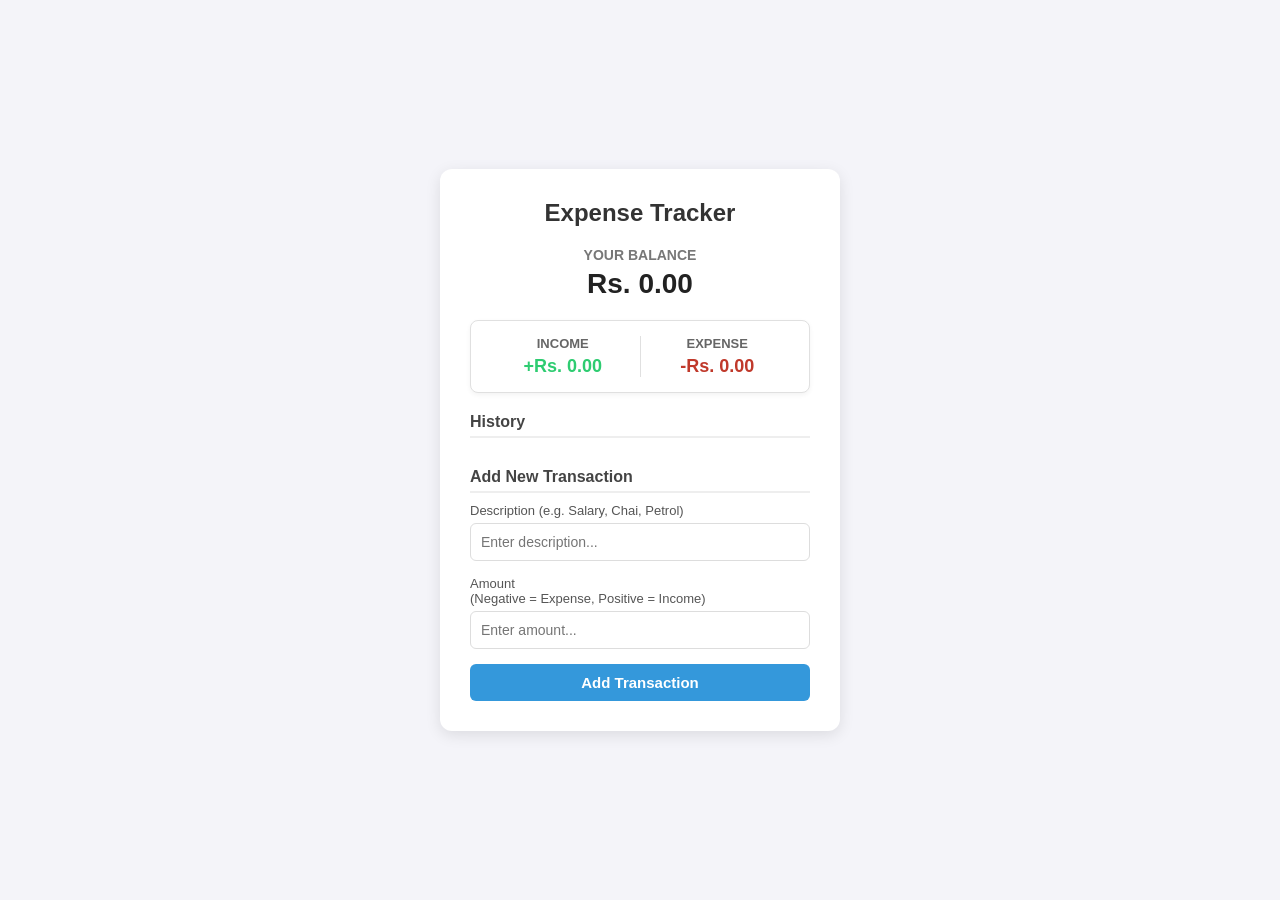
<file: index.html>
<!DOCTYPE html>
<html lang="en">
<head>
  <meta charset="UTF-8">
  <meta name="viewport" content="width=device-width, initial-scale=1.0">
  <title>Expense Tracker Dashboard</title>
  <link rel="stylesheet" href="style.css">
</head>
<body>

  <div class="container">
    <h2>Expense Tracker</h2>

    <!-- 1. Total Balance Section -->
    <div class="balance-box">
      <h4>Your Balance</h4>
      <h1 id="balance">Rs. 0.00</h1>
    </div>

    <!-- 2. Income & Expense Summary Box -->
    <div class="inc-exp-container">
      <div>
        <h4>Income</h4>
        <p id="money-plus" class="money plus">+Rs. 0.00</p>
      </div>
      <div>
        <h4>Expense</h4>
        <p id="money-minus" class="money minus">-Rs. 0.00</p>
      </div>
    </div>

    <!-- 3. Transaction History List -->
    <h3>History</h3>
    <ul id="list" class="list">
      <!-- JavaScript yahan transactions add karega -->
    </ul>

    <!-- 4. Add New Transaction Form -->
    <h3>Add New Transaction</h3>
    <form id="form">
      <div class="form-control">
        <label for="text">Description (e.g. Salary, Chai, Petrol)</label>
        <input type="text" id="text" placeholder="Enter description..." required>
      </div>
      <div class="form-control">
        <label for="amount">Amount <br> (Negative = Expense, Positive = Income)</label>
        <input type="number" id="amount" placeholder="Enter amount..." required>
      </div>
      <button class="btn">Add Transaction</button>
    </form>
  </div>

  <script src="script.js"></script>
</body>
</html>
</file>
<file: style.css>
/* Global Reset */
* {
  box-sizing: border-box;
  margin: 0;
  padding: 0;
  font-family: 'Segoe UI', Tahoma, Geneva, Verdana, sans-serif;
}

body {
  background-color: #f4f4f9;
  display: flex;
  justify-content: center;
  align-items: center;
  min-height: 100vh;
}

.container {
  background: #ffffff;
  padding: 30px;
  border-radius: 12px;
  box-shadow: 0 4px 15px rgba(0, 0, 0, 0.1);
  width: 400px;
}

h2 {
  text-align: center;
  margin-bottom: 20px;
  color: #333;
}

h3 {
  border-bottom: 2px solid #eee;
  padding-bottom: 5px;
  margin: 20px 0 10px 0;
  color: #444;
  font-size: 16px;
}

/* Balance Box */
.balance-box {
  text-align: center;
  margin-bottom: 20px;
}

.balance-box h4 {
  font-size: 14px;
  color: #777;
  text-transform: uppercase;
}

.balance-box h1 {
  font-size: 28px;
  color: #222;
  margin-top: 5px;
}

/* Income & Expense Summary Container */
.inc-exp-container {
  display: flex;
  justify-content: space-between;
  background: #fff;
  border: 1px solid #e0e0e0;
  border-radius: 8px;
  padding: 15px;
  margin-bottom: 20px;
  box-shadow: 0 2px 5px rgba(0, 0, 0, 0.05);
}

.inc-exp-container div {
  flex: 1;
  text-align: center;
}

.inc-exp-container div:first-of-type {
  border-right: 1px solid #e0e0e0;
}

.inc-exp-container h4 {
  font-size: 13px;
  color: #666;
  text-transform: uppercase;
}

.money {
  font-size: 18px;
  font-weight: bold;
  margin-top: 5px;
}

.money.plus {
  color: #2ecc71; /* Green for Income */
}

.money.minus {
  color: #c0392b; /* Red for Expense */
}

/* Transaction List Styling */
.list {
  list-style-type: none;
  max-height: 150px;
  overflow-y: auto;
  margin-bottom: 20px;
}

.list li {
  background: #fff;
  color: #333;
  display: flex;
  justify-content: space-between;
  position: relative;
  padding: 10px;
  margin: 8px 0;
  border-radius: 6px;
  border-right: 5px solid #2ecc71;
  box-shadow: 0 1px 3px rgba(0,0,0,0.1);
}

.list li.minus {
  border-right-color: #c0392b; /* Expense item side border red */
}

/* Form Styling */
.form-control {
  margin-bottom: 15px;
}

label {
  display: block;
  margin-bottom: 5px;
  font-size: 13px;
  color: #555;
}

input[type="text"],
input[type="number"] {
  width: 100%;
  padding: 10px;
  border: 1px solid #ddd;
  border-radius: 6px;
  font-size: 14px;
  outline: none;
  transition: border 0.3s;
}

input[type="text"]:focus,
input[type="number"]:focus {
  border-color: #3498db;
}

.btn {
  background: #3498db;
  color: #fff;
  border: none;
  border-radius: 6px;
  cursor: pointer;
  padding: 10px;
  width: 100%;
  font-size: 15px;
  font-weight: bold;
  transition: background 0.3s;
}

.btn:hover {
  background: #2980b9;
}
</file>
<file: project6.css>
/* Global Reset */
* {
  box-sizing: border-box;
  margin: 0;
  padding: 0;
  font-family: 'Segoe UI', Tahoma, Geneva, Verdana, sans-serif;
}

body {
  background-color: #f4f4f9;
  display: flex;
  justify-content: center;
  align-items: center;
  min-height: 100vh;
}

.container {
  background: #ffffff;
  padding: 30px;
  border-radius: 12px;
  box-shadow: 0 4px 15px rgba(0, 0, 0, 0.1);
  width: 400px;
}

h2 {
  text-align: center;
  margin-bottom: 20px;
  color: #333;
}

h3 {
  border-bottom: 2px solid #eee;
  padding-bottom: 5px;
  margin: 20px 0 10px 0;
  color: #444;
  font-size: 16px;
}

/* Balance Box */
.balance-box {
  text-align: center;
  margin-bottom: 20px;
}

.balance-box h4 {
  font-size: 14px;
  color: #777;
  text-transform: uppercase;
}

.balance-box h1 {
  font-size: 28px;
  color: #222;
  margin-top: 5px;
}

/* Income & Expense Summary Container */
.inc-exp-container {
  display: flex;
  justify-content: space-between;
  background: #fff;
  border: 1px solid #e0e0e0;
  border-radius: 8px;
  padding: 15px;
  margin-bottom: 20px;
  box-shadow: 0 2px 5px rgba(0, 0, 0, 0.05);
}

.inc-exp-container div {
  flex: 1;
  text-align: center;
}

.inc-exp-container div:first-of-type {
  border-right: 1px solid #e0e0e0;
}

.inc-exp-container h4 {
  font-size: 13px;
  color: #666;
  text-transform: uppercase;
}

.money {
  font-size: 18px;
  font-weight: bold;
  margin-top: 5px;
}

.money.plus {
  color: #2ecc71; /* Green for Income */
}

.money.minus {
  color: #c0392b; /* Red for Expense */
}

/* Transaction List Styling */
.list {
  list-style-type: none;
  max-height: 150px;
  overflow-y: auto;
  margin-bottom: 20px;
}

.list li {
  background: #fff;
  color: #333;
  display: flex;
  justify-content: space-between;
  position: relative;
  padding: 10px;
  margin: 8px 0;
  border-radius: 6px;
  border-right: 5px solid #2ecc71;
  box-shadow: 0 1px 3px rgba(0,0,0,0.1);
}

.list li.minus {
  border-right-color: #c0392b; /* Expense item side border red */
}

/* Form Styling */
.form-control {
  margin-bottom: 15px;
}

label {
  display: block;
  margin-bottom: 5px;
  font-size: 13px;
  color: #555;
}

input[type="text"],
input[type="number"] {
  width: 100%;
  padding: 10px;
  border: 1px solid #ddd;
  border-radius: 6px;
  font-size: 14px;
  outline: none;
  transition: border 0.3s;
}

input[type="text"]:focus,
input[type="number"]:focus {
  border-color: #3498db;
}

.btn {
  background: #3498db;
  color: #fff;
  border: none;
  border-radius: 6px;
  cursor: pointer;
  padding: 10px;
  width: 100%;
  font-size: 15px;
  font-weight: bold;
  transition: background 0.3s;
}

.btn:hover {
  background: #2980b9;
}
</file>
